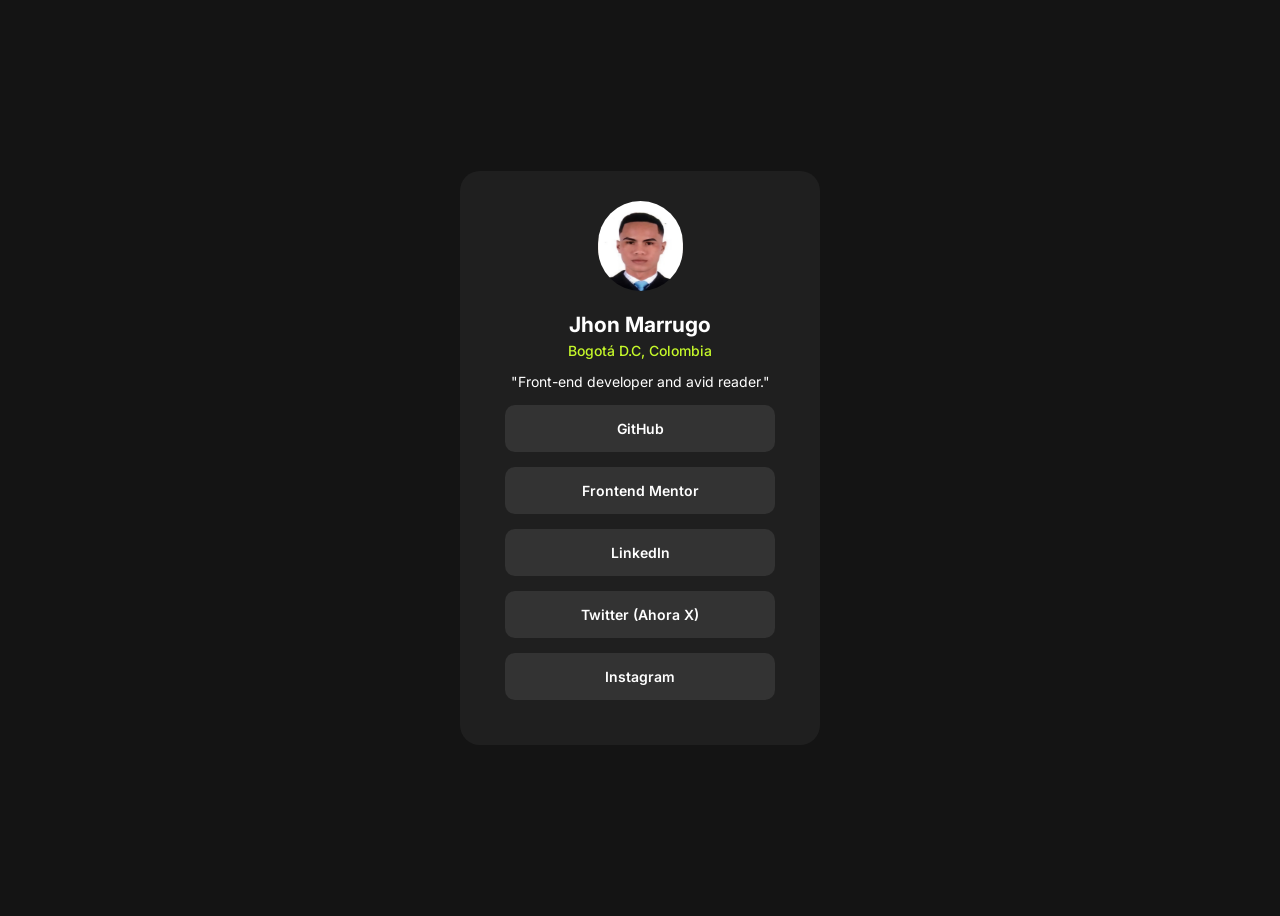
<file: index.html>
<!DOCTYPE html>
<html lang="en">
<head>
  <meta charset="UTF-8">
  <meta name="viewport" content="width=device-width, initial-scale=1.0">

  <link rel="preconnect" href="https://fonts.googleapis.com">
  <link rel="preconnect" href="https://fonts.gstatic.com" crossorigin>
  <link href="https://fonts.googleapis.com/css2?family=Inter:ital,opsz,
  wght@0,14..32,100..900;1,14..32,100..900&display=swap" rel="stylesheet">
  <link rel="stylesheet" href="styles.css">
  
  <title>Frontend Mentor | Social links profile</title>
</head>
<body>
  <div class="tarjeta">
    <img src="assets/images/FOTO PERFIL.jpg">
    <h2>Jhon Marrugo</h2>
    <p class="ciudad">Bogotá D.C, Colombia<p>
    <p class="parrafo">"Front-end developer and avid reader."</p>

    <div>
      <a href="https://github.com/" target="_blank">
        GitHub
      </a>
    </div>
      
    <div>
      <a href="https://www.frontendmentor.io/" target="_blank">
        Frontend Mentor
      </a>
    </div>  
      
    <div>
      <a href="https://www.linkedin.com/" target="_blank">
        LinkedIn
      </a>
    </div>  
      
    <div>
      <a href="https://x.com/?lang=es" target="_blank">
        Twitter (Ahora X)
      </a>
    </div>  
      
    <div>
      <a href="https://www.instagram.com/?hl=es" target="_blank">
        Instagram
      </a>
    </div>  
  </div>
</body>
</html>
</file>
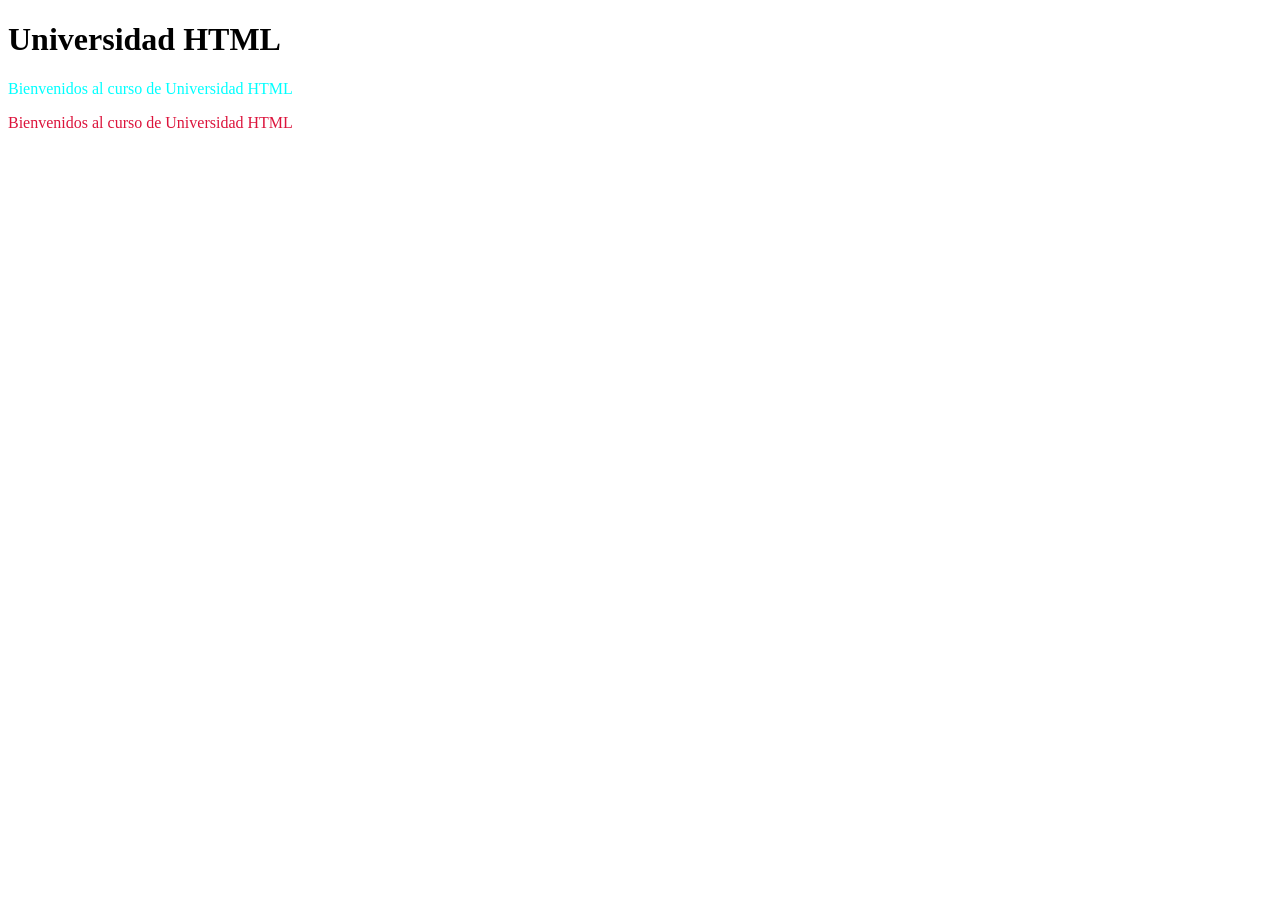
<file: Leccion006/index.html>
<!DOCTYPE html>
<html lang="en">
<head>
  <meta charset="UTF-8">
  <meta name="viewport" content="width=device-width, initial-scale=1.0">
  <title>Universidad HTML</title>
</head>
<body>
  <h1>Universidad HTML</h1>
  <p style='color: aqua'>Bienvenidos al curso de Universidad HTML</p>
  <p style='color: crimson'>Bienvenidos al curso de Universidad HTML</p>
</body>
</html>
</file>
<file: styles.css>
body{
    font-family: Inter, Arial, Helvetica, sans-serif;
    font-size: 14px;
    color: hsl(0, 0%, 100%);
    background-color: hsl(0, 0%, 8%);
    display: flex;
    justify-content: center;
    align-items: center;
    height: 100vh;
}
.tarjeta{
    text-align: center;
    background-color: hsl(0, 0%, 12%);
    border-radius: 20px;
    padding: 30px;
    min-width: 300px;
    min-height: 450px;
}
img{
    width: 85px;
    height: 90px;
    border-radius: 50px;
}
.tarjeta div{
    text-align: center;
    background-color: hsl(0, 0%, 20%);
    border-radius: 10px;
    margin: 15px;
    font-weight: 600;
}
.tarjeta a{
    display: flex;
    justify-content: center;
    padding: 15px;
}
.tarjeta div:hover{
    background-color: hsl(75, 94%, 57%);
}
a:hover{
    color: hsl(0, 0%, 20%);
}
h2{
    font-weight: 700;
    margin-bottom: 5px;
}
a{
    color: hsl(0, 0%, 100%);
    text-decoration: none;
}
.ciudad{
    margin: 0;
    color: hsl(75, 94%, 57%);
    font-weight: 500;
}
</file>
